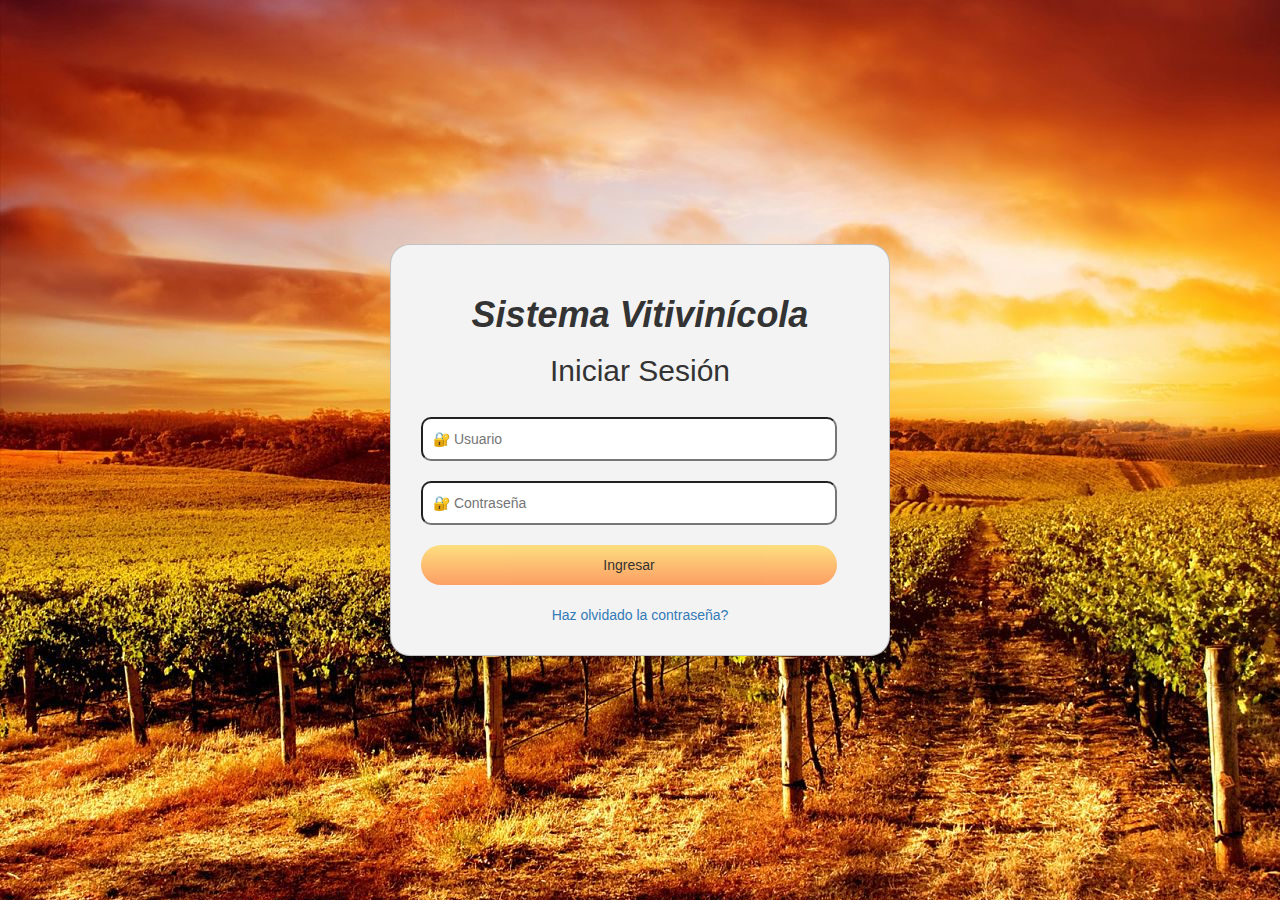
<file: index.html>
<!DOCTYPE html>
<html lang="es">
    <head>
        <meta http-equiv="Content-type" content="text/html; charset=utf-8" />
        <title>Formulario Login</title>
        <meta name="viewport" content="width=device-width, initial-scale=1"> 
        <link rel="stylesheet" href="Vista/estilos2.css">
        <link href="Vista/Bootstrap/css/bootstrap.min.css" rel="stylesheet"/>
        <script src="Vista/Javascript/validarLogin.js"></script>
        <style type="text/css">
            <!--
            .Estilo1 {
                font-size: 36px;
                font-weight: bold;
                font-style: italic;
            }
            a{
                display:flex;
                justify-content:center;
            }
            -->
        </style>
    </head>
    <body>
        <form id="form" name="form" method="POST" action="../Controlador/dologin.php" onsubmit="return validarLogin()">
            <h1 class="Estilo1">Sistema Vitivinícola</h1>
            <h2>Iniciar Sesión</h2>
            <br>
            <input  type="text" name="txtusuario" id="txtusuario" placeholder="&#128272; Usuario" autocomplete="off">
            <br>
            <input type="password" name="txtpass" id="txtpass" placeholder="&#128272; Contraseña" autocomplete="off">
            <br>
            <input type="submit" name="btnlogin" id="btnlogin" value="Ingresar">
            <br>
            <a href="../Vista/recuperarcontrasena.php">Haz olvidado la contraseña?</a>

        </form>
        <script src="Vista/Bootstrap/js/jquery-3.2.1.js"></script>
        <script src="Vista/Bootstrap/js/bootstrap.min.js"></script>

    </body>
</html>
</file>
<file: Vista/estilos2.css>
html,body{
    margin:0;
    padding:0;
    font-family:Arial, Helvetica, sans-serif;
    box-sizing:border-box;
}

body {
    background-image:url(../Imagen/1686134.jpg);
    display:flex;
    min-height:100vh;
}

form {
    margin:auto;
    width:50%;
    max-width:500px;
    background:#f3f3f3;
    padding:30px;
    border:1px solid rgba(0,0,0,0.2);
    border-radius:20px;
}

.fondo {
    margin:auto;
    width:50%;
    max-width:600px;
    background:#f3f3f3;
    padding:30px;
    border:1px solid rgba(0,0,0,0.2);
    border-radius:20px;
}


h1{
    text-align:center;
    margin-bottom:auto;
    color:#000000;
}

h2{
    text-align:center;
    margin-bottom:auto;
    color:rgba(0,0,0,0.5);
}

input {
    display:block;
    padding:10px;
    width:95%;
    margin:30px 0;
    font-size:16px;
    border-radius:10px;
}

input[type="submit"] {
    background: linear-gradient(#ffda63, #ff8940);
    border:0;
    color:#000000;
    opacity:0.8;
    cursor:pointer;
    border-radius:20px;
    margin-bottom:0;
}


@media (max-width:768px) {
    form {
        width:75%;
    }
}
</file>
